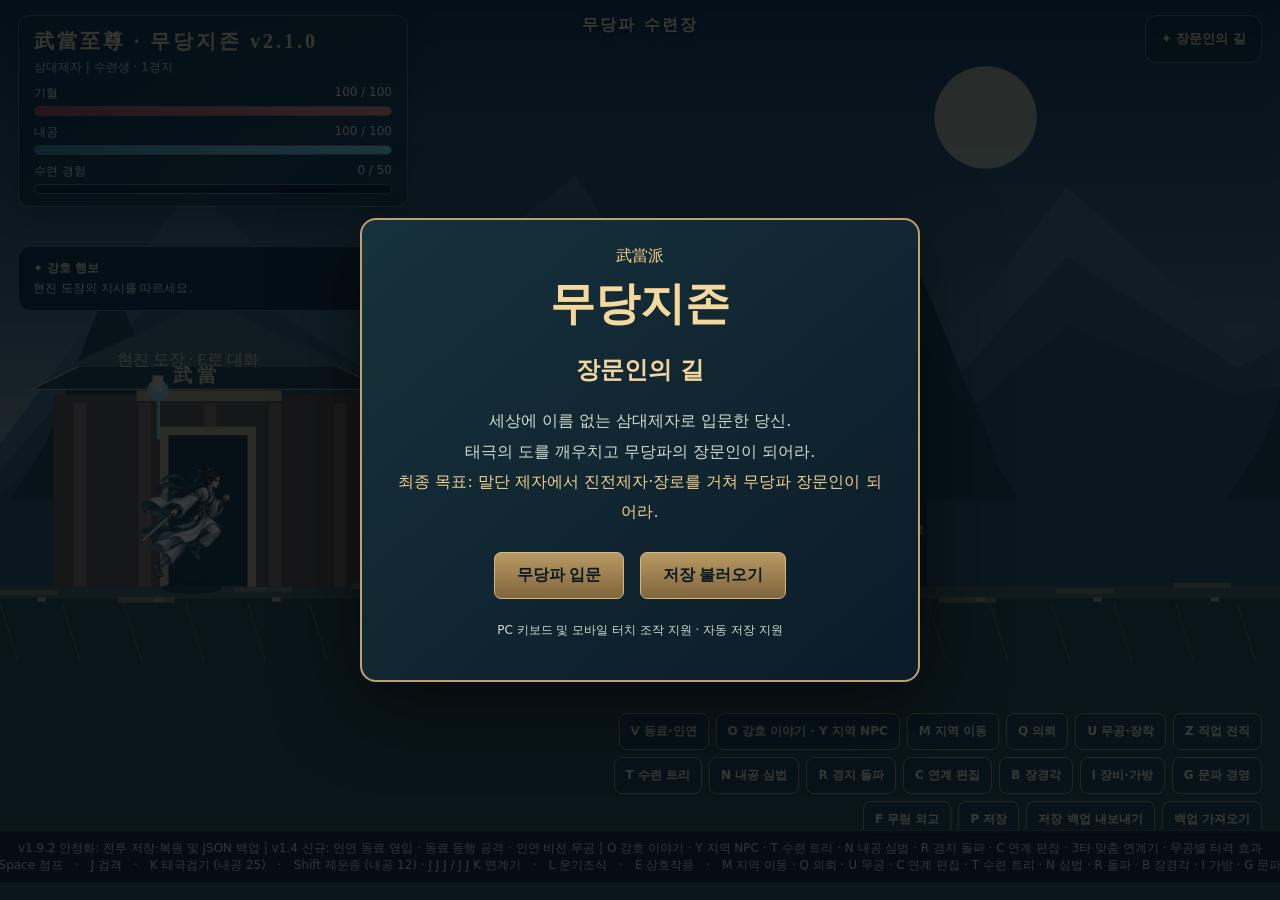
<file: index.html>
<!doctype html><html lang="ko"><head><meta charset="UTF-8"><meta name="viewport" content="width=device-width,initial-scale=1,user-scalable=no"><title>무당지존 v2.0.9 · 모바일 전투 개선</title><link rel="stylesheet" href="css/style.css"></head><body><canvas id="game"></canvas><div class="hud"><div class="region" id="regionLabel">무당파 수련장</div><div class="top"><div class="title">武當至尊 · 무당지존 v2.1.0</div><div class="sub" id="rank">삼대제자 | 수련생 · 1경지</div><div class="barlabel"><span>기혈</span><span id="hptext">100 / 100</span></div><div class="meter"><span id="hpbar" style="width:100%;background:linear-gradient(90deg,#a43f43,#f07d70)"></span></div><div class="barlabel"><span>내공</span><span id="mptext">100 / 100</span></div><div class="meter"><span id="mpbar" style="width:100%;background:linear-gradient(90deg,#3785a4,#7ad9e4)"></span></div><div class="barlabel"><span>수련 경험</span><span id="xptext">0 / 50</span></div><div class="meter"><span id="xpbar" style="width:0%;background:linear-gradient(90deg,#ab8b45,#f2d89b)"></span></div></div><div class="quest"><b>✦ 장문인의 길</b><div id="questtext"></div><div id="stats" style="color:#c5c8c2"></div></div><div class="extra"><b>✦ 초식 연계</b><div id="comboInfo">연계 대기 · J J K / J J J</div><div id="masteryInfo" style="color:#d9c694"></div></div><div class="extra"><b>✦ 강호 행보</b><div id="quest2">현진 도장의 지시를 따르세요.</div><div id="goldInfo"></div></div><div class="menu"><button class="smallbtn" id="partyBtn">V 동료·인연</button><button class="smallbtn" id="storyBtn">O 강호 이야기 · Y 지역 NPC</button><button class="smallbtn" id="mapBtn">M 지역 이동</button><button class="smallbtn" id="questBtn">Q 의뢰</button><button class="smallbtn" id="skillBtn">U 무공·장착</button><button class="smallbtn" id="jobBtn">Z 직업 전직</button><button class="smallbtn" id="treeBtn">T 수련 트리</button><button class="smallbtn" id="innerBtn">N 내공 심법</button><button class="smallbtn" id="breakBtn">R 경지 돌파</button><button class="smallbtn" id="comboBtn">C 연계 편집</button><button class="smallbtn" id="libraryBtn">B 장경각</button><button class="smallbtn" id="bagBtn">I 장비·가방</button><button class="smallbtn" id="sectBtn">G 문파 경영</button><button class="smallbtn" id="allianceBtn">F 무림 외교</button><button class="smallbtn" id="saveBtn">P 저장</button><button class="smallbtn" id="exportBtn">저장 백업 내보내기</button><button class="smallbtn" id="importBtn">백업 가져오기</button><input type="file" id="importFile" accept=".json,application/json" style="display:none"></div><div class="mobileTools"><button type="button" id="mobileInfoToggle" aria-expanded="false">상태</button><button type="button" id="mobileMenuToggle" aria-expanded="false">☰ 메뉴</button></div><div class="bottom">v1.9.2 안정화: 전투 저장·복원 및 JSON 백업 | v1.4 신규: 인연 동료 영입 · 동료 동행 공격 · 인연 비전 무공 | O 강호 이야기 · Y 지역 NPC · T 수련 트리 · N 내공 심법 · R 경지 돌파 · C 연계 편집 · 3타 맞춤 연계기 · 무공별 타격 효과<br>A / D 또는 ← / → 이동　·　Space 점프　·　J 검격　·　K 태극검기 (내공 25)　·　Shift 제운종 (내공 12) · J J J / J J K 연계기　·　L 운기조식　·　E 상호작용　·　M 지역 이동 · Q 의뢰 · U 무공 · C 연계 편집 · T 수련 트리 · N 심법 · R 돌파 · B 장경각 · I 가방 · G 문파 경영 · F 무림 외교 · P 저장</div><div class="toast" id="toast"></div><div class="mobile"><div style="display:flex;gap:8px"><button data-key="ArrowLeft">◀</button><button data-key="ArrowRight">▶</button><button data-key="Space">↑</button></div><div style="display:flex;gap:7px;align-items:end"><button class="action" data-key="KeyJ">검격</button><button class="action" data-key="KeyK">검기</button><button class="action" data-key="KeyX">필살기</button><button class="action" data-key="ShiftLeft">경공</button><button data-key="KeyL">운기</button><button data-key="KeyE">대화</button></div></div></div><div id="overlay" class="overlay"><div class="panel" id="panel"><div class="gold">武當派</div><h1>무당지존</h1><h2>장문인의 길</h2><p>세상에 이름 없는 삼대제자로 입문한 당신.<br>태극의 도를 깨우치고 무당파의 장문인이 되어라.<br><span class="gold">최종 목표: 말단 제자에서 진전제자·장로를 거쳐 무당파 장문인이 되어라.</span></p><button class="btn" id="startBtn" type="button">무당파 입문</button><button class="btn" id="loadBtn" type="button">저장 불러오기</button><div id="mobileStatus" role="status" aria-live="polite"></div><p style="font-size:12px">PC 키보드 및 모바일 터치 조작 지원 · 자동 저장 지원</p></div></div><script src="js/game.js?v=40244a84"></script><script src="js/mobile-ui.js?v=b841f192"></script></body></html>
</file>
<file: css/style.css>
:root{color-scheme:dark}*{box-sizing:border-box}body{margin:0;background:#07121a;color:#f0e8d5;font-family:'Malgun Gothic',system-ui,sans-serif;overflow:hidden}#game{display:block;width:100vw;height:100vh;touch-action:none}.hud{position:fixed;inset:0;pointer-events:none}.top{position:absolute;left:18px;top:15px;width:min(390px,calc(100vw - 36px));background:linear-gradient(90deg,#0b202bd9,#102a2eae);border:1px solid #b79c6380;border-radius:12px;padding:12px 15px;box-shadow:0 10px 30px #0005}.title{font-family:serif;font-size:20px;font-weight:700;color:#f0d59a;letter-spacing:3px}.sub{font-size:12px;color:#c9d2c8;margin:4px 0 9px}.meter{height:10px;background:#031117;border:1px solid #66746b;border-radius:99px;overflow:hidden;margin-top:4px}.meter span{display:block;height:100%;transition:width .2s}.barlabel{display:flex;justify-content:space-between;font-size:12px;margin-top:8px}.quest{position:absolute;right:18px;top:15px;max-width:330px;border:1px solid #b79c6380;border-radius:12px;background:#0b202bdc;padding:12px 15px;font-size:13px;line-height:1.7}.quest b{color:#f0d59a}.bottom{position:absolute;bottom:16px;left:50%;transform:translateX(-50%);background:#07141cd9;border:1px solid #88764f9c;border-radius:11px;padding:9px 18px;text-align:center;font-size:12px;color:#d7d8d0;white-space:nowrap}.toast{position:absolute;top:31%;left:50%;transform:translateX(-50%);padding:12px 22px;border-radius:8px;background:#061a24e8;border:1px solid #dbc18c;color:#f5deae;opacity:0;transition:opacity .2s;white-space:nowrap;text-align:center;font-weight:bold}.toast.show{opacity:1}.overlay{position:absolute;inset:0;background:#030b11c9;display:flex;align-items:center;justify-content:center;pointer-events:auto}.panel{width:min(560px,92vw);background:linear-gradient(140deg,#16323c,#0b1b28);border:2px solid #bda16e;border-radius:16px;padding:26px 32px;text-align:center;box-shadow:0 20px 80px #0009}.panel h1{font-family:serif;color:#f5d89d;font-size:clamp(28px,5vw,45px);margin:7px 0}.panel h2{color:#f1d49e}.panel p{color:#d1dacf;line-height:1.9}.gold{color:#f0cf8b}.btn{cursor:pointer;border:1px solid #d9b876;border-radius:7px;background:linear-gradient(#b89a64,#80653c);color:#081922;padding:12px 22px;font-weight:bold;font-size:16px;margin:8px;pointer-events:auto}.btn:hover{filter:brightness(1.14)}.mobile{display:none;position:absolute;bottom:calc(75px + env(safe-area-inset-bottom,0px));left:8px;right:8px;justify-content:space-between;align-items:flex-end;gap:8px;pointer-events:none}.mobile button{width:clamp(42px,11vw,60px);height:clamp(44px,11vw,60px);pointer-events:auto;user-select:none;-webkit-user-select:none;-webkit-touch-callout:none;border-radius:50%;border:1px solid #b8a37699;color:#fff;font-weight:bold;background:#19303dcc;touch-action:none}.mobile button.pressed{background:#b18d54!important;transform:scale(.94)}.mobile .action{width:clamp(45px,12vw,67px);height:clamp(48px,12vw,67px);background:#60482fcc}@media(pointer:coarse){.mobile{display:flex}.bottom{bottom:8px;font-size:10px}.quest{top:auto;bottom:154px;right:10px;max-width:230px;font-size:11px}.top{left:9px;top:8px;width:min(270px,69vw);padding:8px}.title{font-size:15px}.sub{font-size:10px}}

.extra{position:absolute;left:18px;top:246px;width:min(360px,calc(100vw - 36px));border:1px solid #b79c6380;border-radius:12px;background:#0b202bdc;padding:11px 14px;font-size:12px;line-height:1.7}.extra b{color:#f0d59a}.menu{position:absolute;right:18px;bottom:62px;display:flex;gap:7px;pointer-events:auto;flex-wrap:wrap;justify-content:flex-end;max-width:540px}.smallbtn{font:600 12px system-ui;color:#f6e4bd;background:#19323de8;border:1px solid #a68d5b;border-radius:8px;padding:9px 11px;cursor:pointer}.smallbtn:hover{background:#375363}.panelScrollable{max-height:80vh;overflow:auto}.panel button{max-width:95%}.itemLine{display:flex;justify-content:space-between;align-items:center;gap:8px;border-bottom:1px solid #ffffff24;padding:6px 0;text-align:left}.itemLine button{cursor:pointer;background:#876c41;color:#fff;border:0;border-radius:5px;padding:6px}.region{position:absolute;top:15px;left:50%;transform:translateX(-50%);font-size:16px;font-weight:bold;color:#f5dfa9;letter-spacing:2px;text-shadow:0 2px 6px #000}@media(max-width:850px){.extra{top:auto;bottom:175px;left:9px;width:220px;font-size:10px}.menu{right:8px;bottom:65px;max-width:250px;gap:3px}.smallbtn{font-size:10px;padding:6px}.region{top:6px;right:8px;left:auto;transform:none;font-size:12px}.bottom{display:none}.quest{max-width:180px}.top{width:240px}}
.panelScrollable{max-height:85vh;overflow-y:auto}.panelScrollable .itemLine{display:flex;flex-wrap:wrap;justify-content:space-between;align-items:center;gap:7px;border-bottom:1px solid #ffffff23;padding:8px}.panelScrollable .itemLine button{background:#b39768;color:#101d24;border:0;border-radius:6px;padding:7px 10px;cursor:pointer}.panelScrollable .btn{font-size:13px;padding:9px 12px}.menu{flex-wrap:wrap;max-width:min(650px,94vw)}@media(max-width:650px){.panel{padding:14px}.panel h1{font-size:25px}.panel p{line-height:1.4}}.factionLine{border:1px solid #a8c5c542;border-radius:10px;padding:12px;margin:12px 0;background:#071a2580}.factionLine span{font-size:12px;color:#d9c694}.factionBtns{display:flex;flex-wrap:wrap;gap:7px;margin-top:10px}.factionBtns button{border:1px solid #c0aa8066;border-radius:7px;padding:9px;background:#ab9168;color:#18262a;font-weight:700;cursor:pointer}.factionBtns button:hover{background:#e8c78f}
@media (pointer:coarse){.overlay{overflow-y:auto;-webkit-overflow-scrolling:touch;padding:env(safe-area-inset-top) 12px env(safe-area-inset-bottom)}.overlay .panel{max-height:calc(100dvh - 36px);overflow-y:auto}.overlay .btn{min-height:54px;min-width:145px;touch-action:manipulation;cursor:pointer}button{touch-action:manipulation;-webkit-tap-highlight-color:transparent}.mobile{padding-bottom:env(safe-area-inset-bottom)}}
#mobileStatus{font-size:12px;color:#f9d6a1;max-width:330px;margin:8px auto;line-height:1.5}

/* Mobile HUD redesign: free the center of the battlefield */
.mobileTools{display:none}
@media (pointer:coarse), (max-width:650px){
  .top{top:calc(5px + env(safe-area-inset-top,0px));left:6px;width:min(206px,51vw);padding:5px 8px;box-shadow:none;background:#091c25b8;border-radius:8px}
  .top .title{font-size:11px;letter-spacing:0;line-height:1.2}
  .top .sub{font-size:10px;margin:2px 0 3px;white-space:nowrap;overflow:hidden;text-overflow:ellipsis}
  .top .barlabel{font-size:9px;margin-top:2px}
  .top .meter{height:5px;margin-top:2px}
  .quest,.extra{display:none!important}
  .region{top:calc(8px + env(safe-area-inset-top,0px));left:50%;right:auto;transform:translateX(-50%);font-size:11px;white-space:nowrap;max-width:24vw;overflow:hidden;text-overflow:ellipsis}
  .bottom{display:none!important}
  .menu{display:none!important}
  .mobileTools{display:flex;position:absolute;right:6px;top:calc(6px + env(safe-area-inset-top,0px));gap:5px;pointer-events:auto;z-index:8}
  .mobileTools button{background:#102c38e8;color:#f6deaa;border:1px solid #b79c63;border-radius:8px;padding:7px 9px;font:700 11px system-ui;min-height:35px}
  body.mobileMenuOpen .menu{display:flex!important;position:fixed;top:calc(51px + env(safe-area-inset-top,0px));left:8px;right:8px;bottom:calc(125px + env(safe-area-inset-bottom,0px));max-width:none;overflow-y:auto;align-content:start;justify-content:center;gap:7px;padding:12px;background:#091b25f5;border:1px solid #baa16d;border-radius:12px;z-index:9;pointer-events:auto;box-shadow:0 8px 30px #000a}
  body.mobileMenuOpen .menu .smallbtn{font-size:12px;min-height:39px;padding:9px 11px}
  .mobile{z-index:5;bottom:calc(15px + env(safe-area-inset-bottom,0px))!important;padding-bottom:0;left:5px;right:5px}
  .mobile>div{gap:3px!important}
  .mobile button{width:clamp(39px,10vw,56px);height:clamp(45px,12vw,58px);font-size:12px}
  .mobile .action{width:clamp(42px,11vw,62px);height:clamp(47px,13vw,61px);font-size:10px}
  body.mobileInfoOpen .quest,body.mobileInfoOpen .extra{display:block!important;position:fixed;left:8px;right:8px;top:auto;bottom:auto;width:auto;max-width:none;padding:8px 10px;font-size:11px;background:#0a202bea;z-index:7}
  body.mobileInfoOpen .quest{top:calc(51px + env(safe-area-inset-top,0px))}
  body.mobileInfoOpen .extra{display:none!important}
  body.mobileInfoOpen .extra:first-of-type{display:none!important}
  .toast{max-width:85vw;white-space:normal;font-size:12px;top:22%}
}

/* Compact portrait touch controls: prevent six action buttons from overflowing. */
@media (pointer:coarse) and (max-width:480px) and (orientation:portrait){
  .mobile{align-items:flex-end;gap:6px;bottom:calc(8px + env(safe-area-inset-bottom,0px))!important}
  .mobile>div:first-child{display:flex;flex:0 0 auto;align-items:flex-end}
  .mobile>div:last-child{display:grid!important;grid-template-columns:repeat(3,minmax(0,1fr));gap:5px!important;flex:0 1 168px;min-width:0;align-items:center!important}
  .mobile button{width:clamp(34px,10vw,46px);height:46px;font-size:11px}
  .mobile .action{width:100%;min-width:0;height:45px;font-size:10px}
  .mobileTools button{min-height:38px}
}
@media (pointer:coarse) and (max-height:420px){
  .top{transform:scale(.86);transform-origin:top left}
  .mobile{bottom:calc(3px + env(safe-area-inset-bottom,0px))!important}
  .mobile button,.mobile .action{height:42px}
  body.mobileMenuOpen .menu{bottom:calc(55px + env(safe-area-inset-bottom,0px))}
}
</file>
